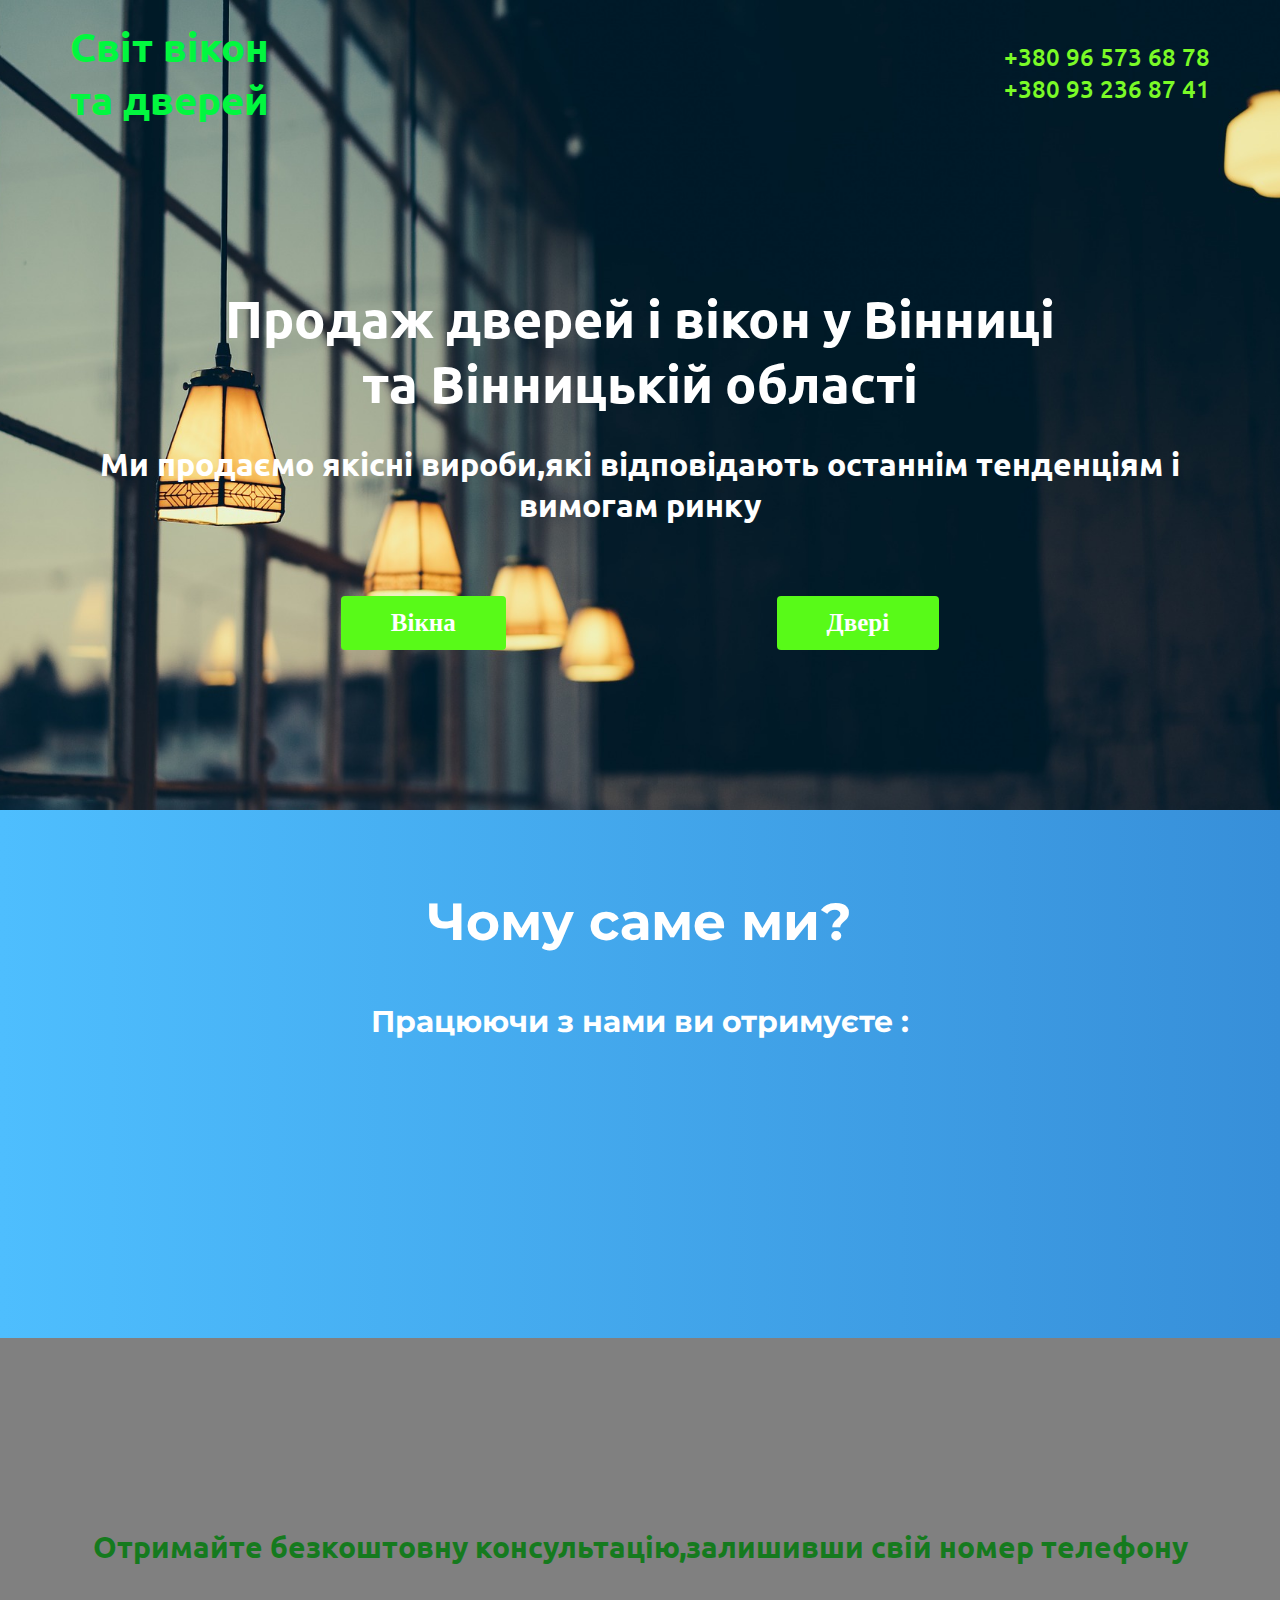
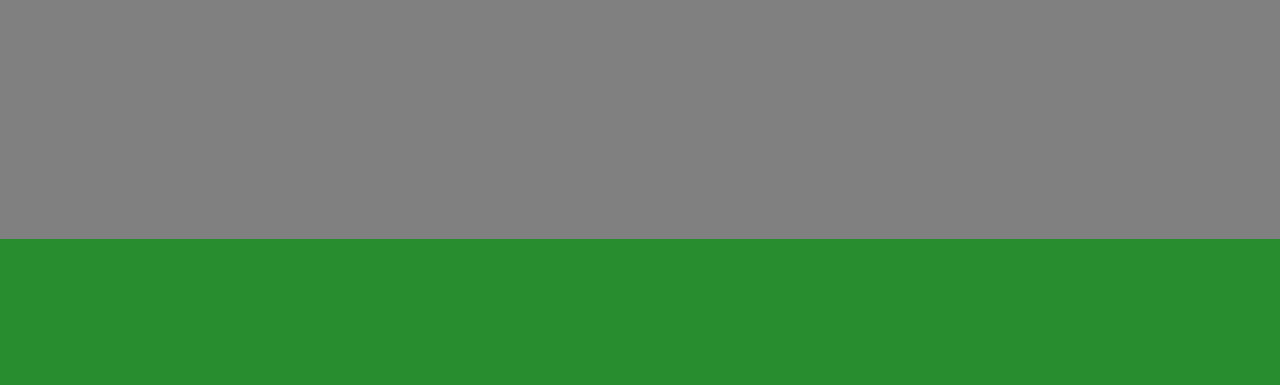
<file: index.html>
<!DOCTYPE html>
<html lang="en">
<head>
    <meta charset="UTF-8">
    <meta name="viewport" content="width=device-width, initial-scale=1.0">
    <meta http-equiv="X-UA-Compatible" content="ie=edge">
    <title>Drei</title>
    <link rel="stylesheet" href="css/animate.css">
    <link rel="stylesheet" href="css/style.css">
    <link href="https://fonts.googleapis.com/css?family=Montserrat:500,700|Ubuntu:400,500,700&display=swap" rel="stylesheet">
</head>
<body>
    <header id="header" class="header">
        <div class="container">
            <div class="header-menu">
                <div class="menu-logo wow bounceIn">
                   <a href="index.html" class="menu-logo wow bounceIn">Світ вікон <br>та дверей</a> 
                </div>
                <div class="menu-phone wow swing">
                    <span class="phone">+380 96 573 68 78</span>
                    <span class="phone">+380 93 236 87 41</span>
                </div>
            </div>
            <div class="header-text wow jackInTheBox">
                Продаж дверей і вікон у Вінниці <br>та Вінницькій області
                <div class="header-text_imp">
                    Ми продаємо якісні вироби,які відповідають останнім тенденціям і вимогам ринку
                </div>
            </div>
            <div class="button-block wow slideInUp">
                <a href="wind.html"><button class="btn door">Вікна</button></a>
                <a href="door.html"><button class="btn casement">Двері</button></a>
                
                
            </div>
        </div>
    </header>
    <section class="advantages">
        <div class="container">
            <div class="adv-title wow rubberBand">
                Чому саме ми?
            </div>
            <div class="adv-imp">
                Працюючи з нами ви отримуєте :
            </div>
            <div class="adv-blocks">
                <div class="adv-block wow slideInLeft">
                    <div class="adv-img">
                        <img src="img/advantages/approval64.png" alt="">
                    </div>
                    <div class="adv-text great">
                        Якість продукції
                    </div>
                </div>
                <div class="adv-block wow slideInLeft">
                    <div class="adv-img">
                            <img src="img/advantages/price.png" alt="">
                        </div>
                        <div class="adv-text">
                            Найприємніші ціни
                        </div>    
                </div>
                <div class="adv-block wow slideInRight">
                    <div class="adv-img">
                            <img src="img/advantages/delivery.png" alt="">
                        </div>
                        <div class="adv-text great">
                            Швидка доставка 
                        </div>
                </div>
                <div class="adv-block wow slideInRight">
                    <div class="adv-img">
                            <img src="img/advantages/alarm.png" alt="">
                        </div>
                        <div class="adv-text">
                            Економія часу
                        </div>
                </div>
            </div>
        </div>
    </section>
    <section class="consulation">
        <div class="container">
            <div class="cons-text wow tada">
                     Отримайте консультацію 
                </div>
                <div class="cons-text_imp">
                     Отримайте безкоштовну консультацію,залишивши свій номер телефону
                </div>
                <form action="#" class="consulation-form wow bounceInUp">
                    <input id="phone" name="phone" type="tel"placeholder="+380634191537" required >
                    <button type="submit" class="cons-btn">Отримати консультацію</button>
                </form>
        </div>
        
    </section>
    <footer class="footer">
        <div class="container">
            <div class="footer-menu">
                <div class="footer-logo wow bounceIn">
                   <a href="index.html" class="footer-logo wow bounceIn">Світ вікон <br>та дверей</a> 
                </div>
                <div class="footer-phone wow swing">
                    <span class="phone foot-phone">+380 96 573 68 78</span>
                    <span class="phone foot-phone">+380 93 236 87 41</span>
                </div>
            </div>
        </div>
    </footer>
    <script src="js/wow.min.js"></script>
    <script>
    new WOW().init();
    </script>
</body>
</html>
</file>
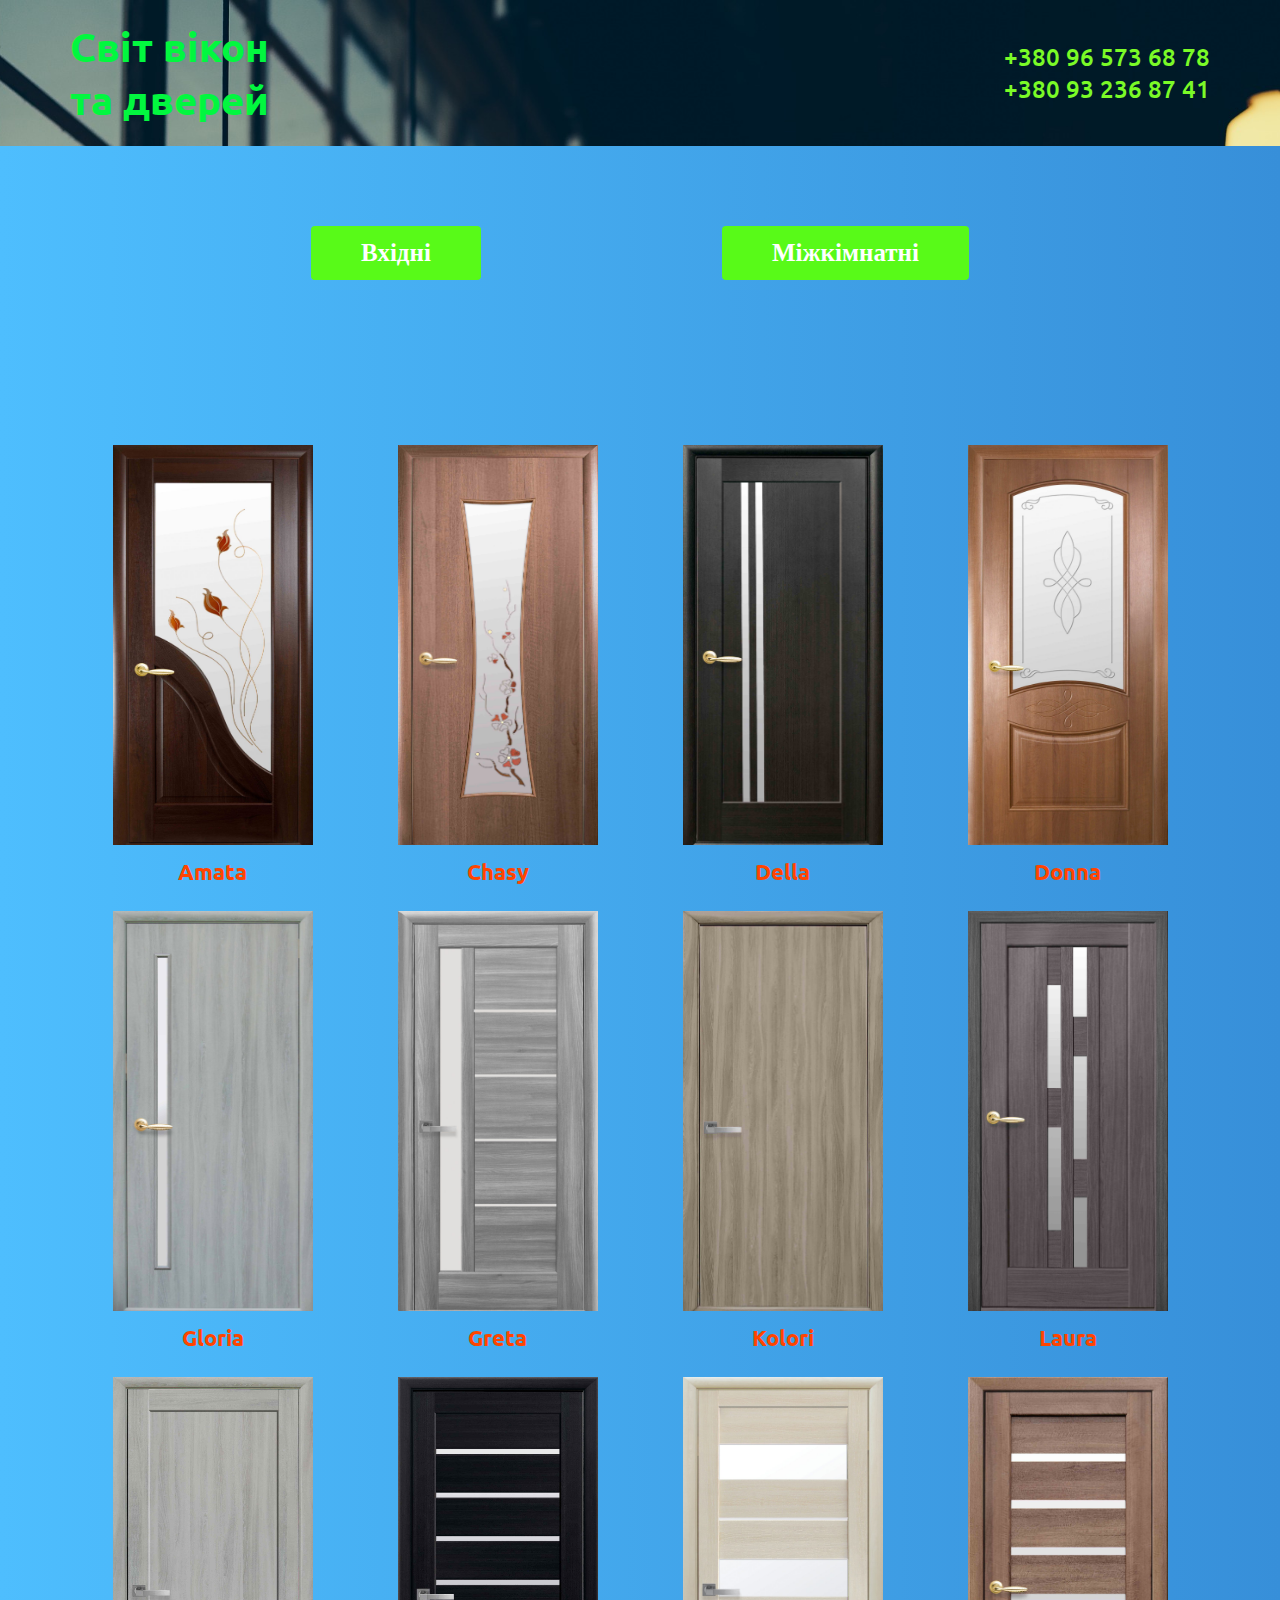
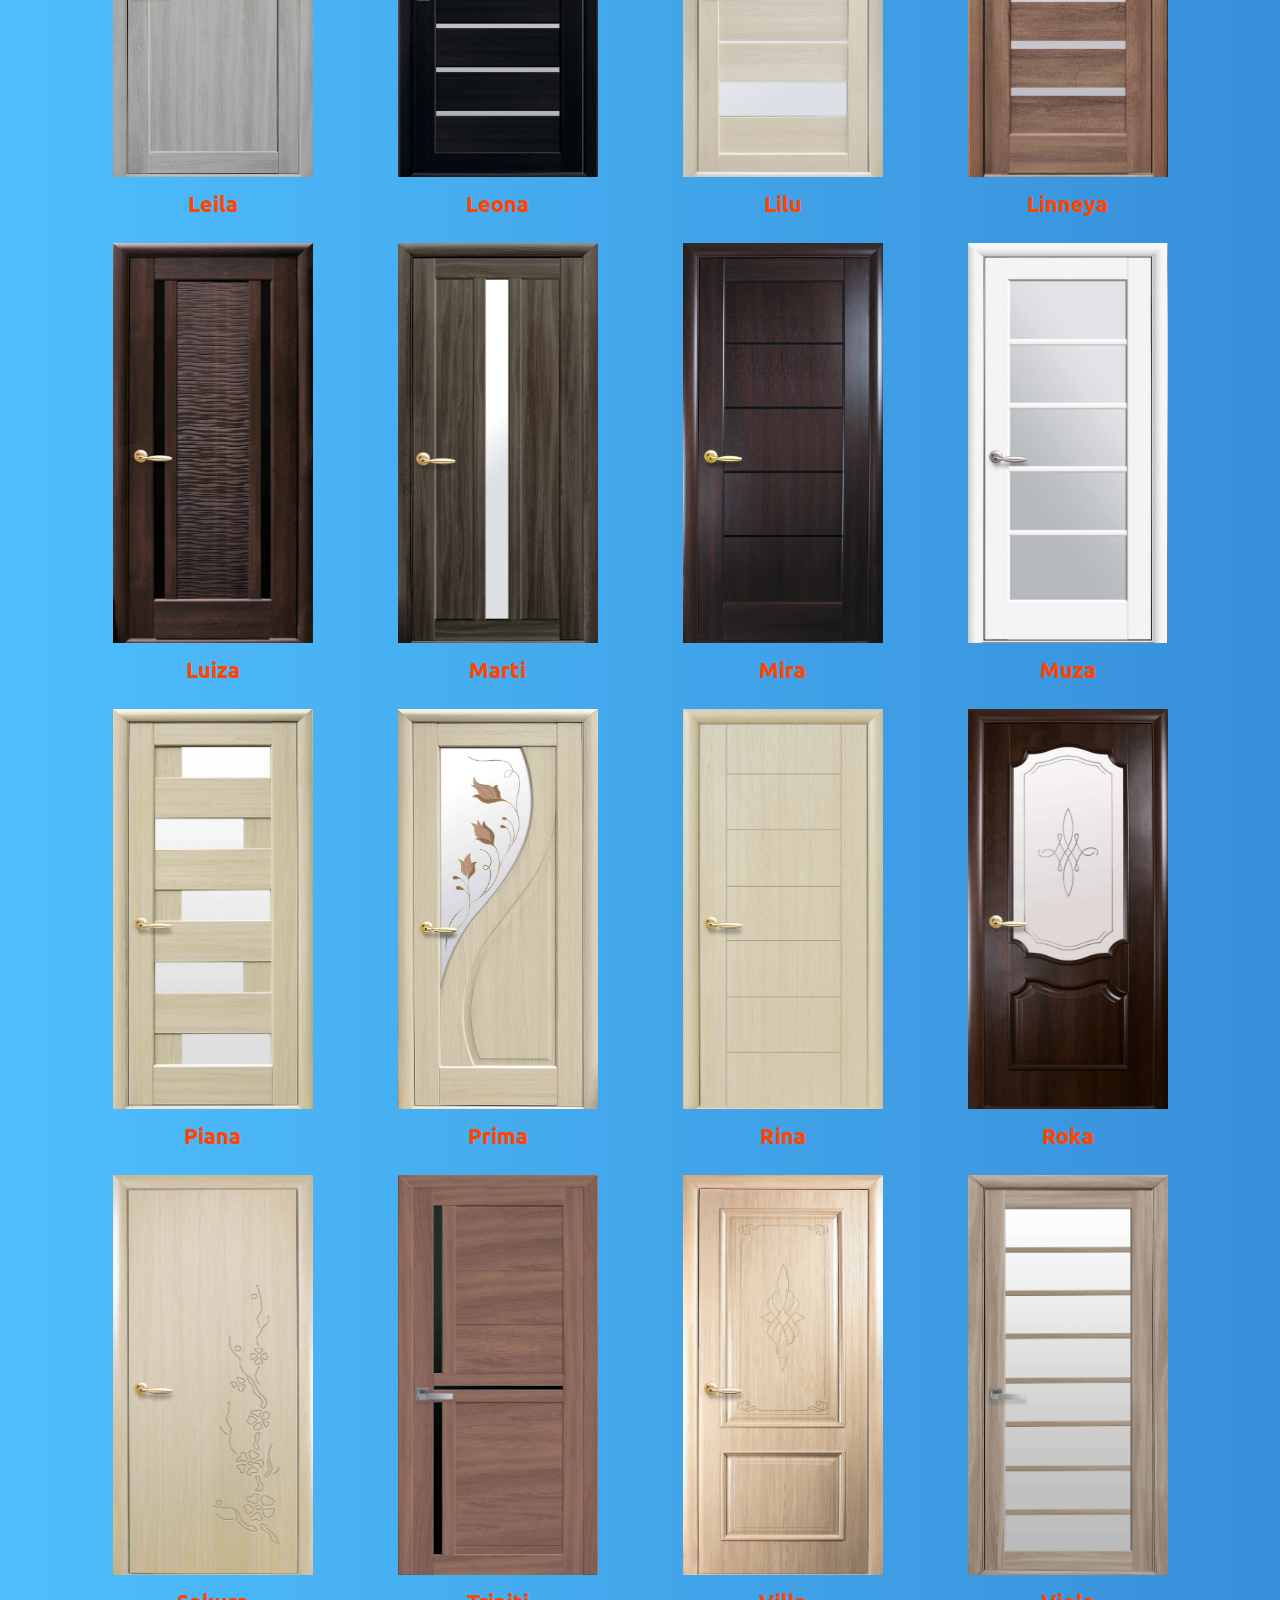
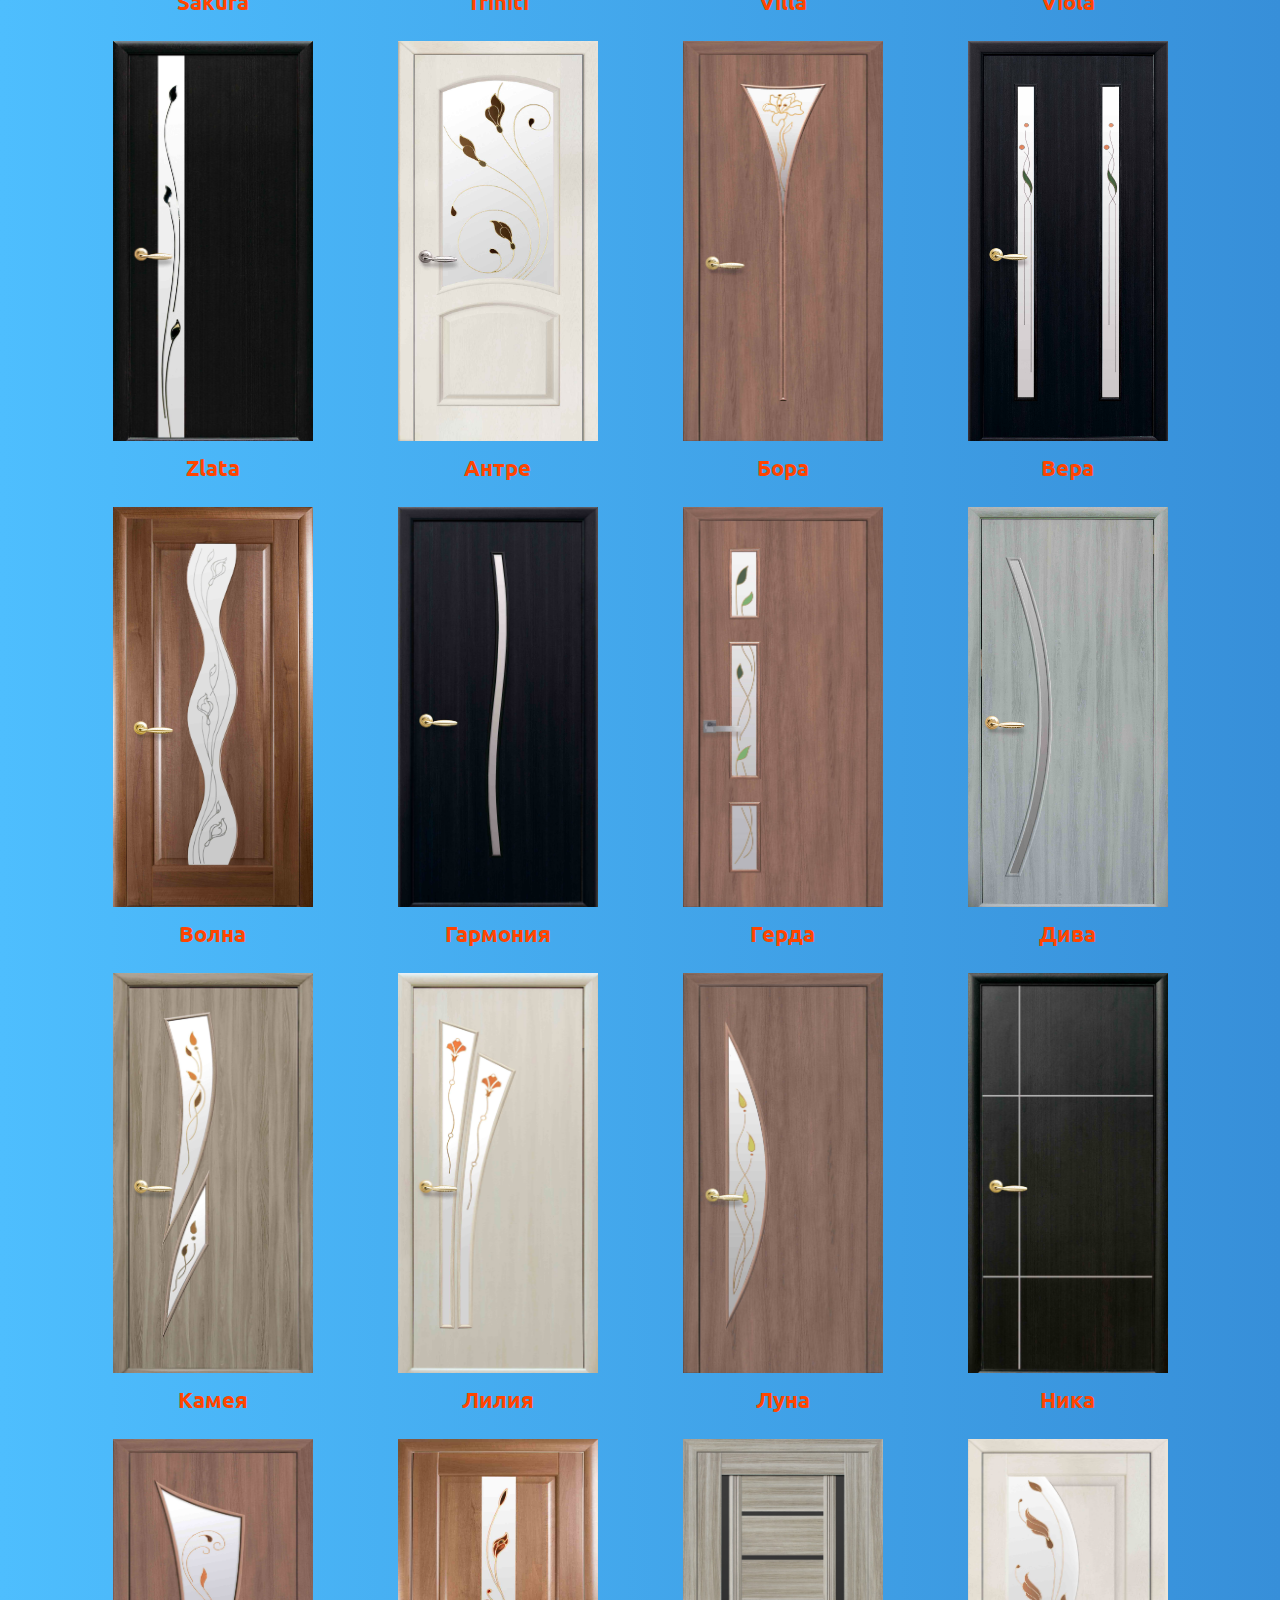
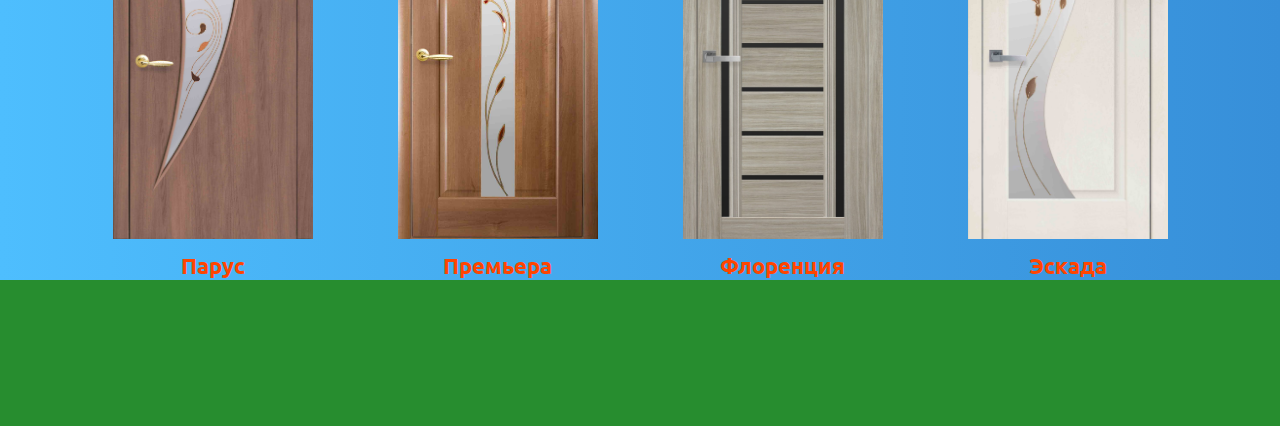
<file: door.html>
<!DOCTYPE html>
<html lang="en">
<head>
    <meta charset="UTF-8">
    <meta name="viewport" content="width=device-width, initial-scale=1.0">
    <meta http-equiv="X-UA-Compatible" content="ie=edge">
    <title>Document</title>
    <link rel="stylesheet" href="css/animate.css">
    <link rel="stylesheet" href="css/style.css">
    <link href="https://fonts.googleapis.com/css?family=Montserrat:500,700|Ubuntu:400,500,700&display=swap" rel="stylesheet">
</head>
<body>
    <header class="header">
        <div class="container">
            <div class="header-menu">
                <div class="menu-logo wow bounceIn">
                    <a href="index.html" class="menu-logo wow bounceIn">Світ вікон <br>та дверей</a> 
                </div>
                <div class="menu-phone wow swing">
                    <span class="phone">+380 96 573 68 78</span>
                    <span class="phone">+380 93 236 87 41</span>
                </div>
            </div>
    </header>
    <section class="door-materials">
        <div class="container">
            <div class="button-block">
                <button class=" btn inlet wow slideInLeft">Вхідні</button>
                <button class=" btn interior wow slideInRight">Міжкімнатні</button>
            </div>
            <div class="interior-door">
                <div class="interior-blocks wow slideInRight">
                    <div class="interior-block">
                        <div class="img-block">
                            <img src="img/interior/Amata.jpg" alt="">
                        </div>
                        <div class="img-decsc">Amata</div>
                    </div>
                    <div class="interior-block">
                            <div class="img-block">
                                    <img src="img/interior/Chasy.jpg" alt="">
                                </div>
                                <div class="img-decsc">Chasy</div>
                    </div>
                    <div class="interior-block">
                            <div class="img-block">
                                    <img src="img/interior/Della.jpg" alt="">
                                </div>
                                <div class="img-decsc">Della</div>
                    </div>
                    <div class="interior-block">
                            <div class="img-block">
                                    <img src="img/interior/Donna.jpg" alt="">
                                </div>
                                <div class="img-decsc">Donna</div>
                    </div>
                    <div class="interior-block">
                            <div class="img-block">
                                    <img src="img/interior/Gloria.jpg" alt="">
                                </div>
                                <div class="img-decsc">Gloria</div>
                    </div>
                    <div class="interior-block">
                            <div class="img-block">
                                    <img src="img/interior/Greta.jpg" alt="">
                                </div>
                                <div class="img-decsc">Greta</div>
                    </div>
                    <div class="interior-block">
                            <div class="img-block">
                                    <img src="img/interior/Kolori.jpg" alt="">
                                </div>
                                <div class="img-decsc">Kolori</div>
                    </div>
                    <div class="interior-block">
                            <div class="img-block">
                                    <img src="img/interior/Laura.jpg" alt="">
                                </div>
                                <div class="img-decsc">Laura</div>
                    </div>
                    <div class="interior-block">
                            <div class="img-block">
                                    <img src="img/interior/Leila.jpg" alt="">
                                </div>
                                <div class="img-decsc">Leila</div>
                    </div>
                    <div class="interior-block">
                            <div class="img-block">
                                    <img src="img/interior/Leona.jpg" alt="">
                                </div>
                                <div class="img-decsc">Leona</div>
                    </div>
                    <div class="interior-block">
                            <div class="img-block">
                                    <img src="img/interior/Lilu.jpg" alt="">
                                </div>
                                <div class="img-decsc">Lilu</div>
                    </div>
                    <div class="interior-block">
                            <div class="img-block">
                                    <img src="img/interior/Linneya.jpg" alt="">
                                </div>
                                <div class="img-decsc">Linneya</div>
                    </div>
                    <div class="interior-block">
                            <div class="img-block">
                                    <img src="img/interior/Luiza.jpg" alt="">
                                </div>
                                <div class="img-decsc">Luiza</div>
                    </div>
                    <div class="interior-block">
                            <div class="img-block">
                                    <img src="img/interior/Marti.jpg" alt="">
                                </div>
                                <div class="img-decsc">Marti</div>
                    </div>
                    <div class="interior-block">
                            <div class="img-block">
                                    <img src="img/interior/Mira.jpg" alt="">
                                </div>
                                <div class="img-decsc">Mira</div>
                    </div>
                    <div class="interior-block">
                            <div class="img-block">
                                    <img src="img/interior/Muza.jpg" alt="">
                                </div>
                                <div class="img-decsc">Muza</div>
                    </div>
                    <div class="interior-block">
                            <div class="img-block">
                                    <img src="img/interior/Piana.jpg" alt="">
                                </div>
                                <div class="img-decsc">Piana</div>
                    </div>
                    <div class="interior-block">
                            <div class="img-block">
                                    <img src="img/interior/Prima.jpg" alt="">
                                </div>
                                <div class="img-decsc">Prima</div>
                    </div>
                    <div class="interior-block">
                            <div class="img-block">
                                    <img src="img/interior/Rina.jpg" alt="">
                                </div>
                                <div class="img-decsc">Rina</div>
                    </div>
                    <div class="interior-block">
                            <div class="img-block">
                                    <img src="img/interior/Roka.jpg" alt="">
                                </div>
                                <div class="img-decsc">Roka</div>
                    </div>
                    <div class="interior-block">
                            <div class="img-block">
                                    <img src="img/interior/Sakura.jpg" alt="">
                                </div>
                                <div class="img-decsc">Sakura</div>
                    </div>
                    <div class="interior-block">
                            <div class="img-block">
                                    <img src="img/interior/Triniti.jpg" alt="">
                                </div>
                                <div class="img-decsc">Triniti</div>
                    </div>
                    <div class="interior-block">
                            <div class="img-block">
                                    <img src="img/interior/Villa.jpg" alt="">
                                </div>
                                <div class="img-decsc">Villa</div>
                    </div>
                    <div class="interior-block">
                           
                        <div class="img-block">
                            <img src="img/interior/Viola.jpg" alt="">
                        </div>
                        <div class="img-decsc">Viola</div>
                    </div>
                    <div class="interior-block">
                        <div class="img-block">
                            <img src="img/interior/Zlata.jpg" alt="">
                        </div>
                        <div class="img-decsc">Zlata</div>
                    </div>
                    <div class="interior-block">
                        <div class="img-block">
                            <img src="img/interior/Антре.jpg" alt="">
                        </div>
                        <div class="img-decsc">Антре</div>
                    </div>
                    <div class="interior-block">
                        <div class="img-block">
                            <img src="img/interior/Бора.jpg" alt="">
                        </div>
                        <div class="img-decsc">Бора</div>
                    </div>
                    <div class="interior-block">
                        <div class="img-block">
                            <img src="img/interior/Вера.jpg" alt="">
                        </div>
                        <div class="img-decsc">Вера</div>
                    </div>
                    <div class="interior-block">
                        <div class="img-block">
                            <img src="img/interior/Волна.jpg" alt="">
                        </div>
                        <div class="img-decsc">Волна</div>
                    </div>
                    <div class="interior-block">
                        <div class="img-block">
                            <img src="img/interior/Гармония.jpg" alt="">
                        </div>
                        <div class="img-decsc">Гармония</div>
                    </div>
                    <div class="interior-block">
                        <div class="img-block">
                            <img src="img/interior/Герда.jpg" alt="">
                        </div>
                        <div class="img-decsc">Герда</div>
                    </div>
                    <div class="interior-block">
                        <div class="img-block">
                            <img src="img/interior/Дива.jpg" alt="">
                        </div>
                        <div class="img-decsc">Дива</div>
                    </div>
                    <div class="interior-block">
                        <div class="img-block">
                            <img src="img/interior/Камея.jpg" alt="">
                        </div>
                        <div class="img-decsc">Камея</div>
                    </div>
                    <div class="interior-block">
                        <div class="img-block">
                            <img src="img/interior/Лилия.jpg" alt="">
                        </div>
                        <div class="img-decsc">Лилия</div>
                    </div>
                    <div class="interior-block">
                        <div class="img-block">
                            <img src="img/interior/Луна.jpg" alt="">
                        </div>
                        <div class="img-decsc">Луна</div>
                    </div>
                    <div class="interior-block">
                        <div class="img-block">
                            <img src="img/interior/Ника.jpg" alt="">
                        </div>
                        <div class="img-decsc">Ника</div>
                    </div>
                    <div class="interior-block">
                        <div class="img-block">
                            <img src="img/interior/Парус.jpg" alt="">
                        </div>
                        <div class="img-decsc">Парус</div>
                    </div>
                    <div class="interior-block">
                        <div class="img-block">
                            <img src="img/interior/Премьера.jpg" alt="">
                        </div>
                        <div class="img-decsc">Премьера</div>
                    </div>
                    <div class="interior-block">
                        <div class="img-block">
                            <img src="img/interior/Флоренция.jpg" alt="">
                        </div>
                        <div class="img-decsc">Флоренция</div>
                    </div>
                    <div class="interior-block">
                        <div class="img-block">
                            <img src="img/interior/Эскада.jpg" alt="">
                        </div>
                        <div class="img-decsc">Эскада</div>
                    </div>
                </div>
            </div>
            <div class="inlet-block hide wow slideInLeft">
                <div class="block-img">
                    <img src="img/таримус/Каталог Тарімус_Страница_07.jpg" alt="">
                </div>
            </div>
            <div class="inlet-block hide">
                <div class="block-img">
                    <img src="img/таримус/Каталог Тарімус_Страница_08.jpg" alt="">
                </div>
            </div>
            <div class="inlet-block hide">
                <div class="block-img">
                    <img src="img/таримус/Каталог Тарімус_Страница_09.jpg" alt="">
                </div>
            </div>
            <div class="inlet-block hide">
                <div class="block-img">
                    <img src="img/таримус/Каталог Тарімус_Страница_10.jpg" alt="">
                </div>
            </div>
            <div class="inlet-block hide">
                <div class="block-img">
                    <img src="img/таримус/Каталог Тарімус_Страница_11.jpg" alt="">
                </div>
            </div>
            <div class="inlet-block hide">
                <div class="block-img">
                    <img src="img/таримус/Каталог Тарімус_Страница_12.jpg" alt="">
                </div>
            </div>
            <div class="inlet-block hide">
                <div class="block-img">
                    <img src="img/таримус/Каталог Тарімус_Страница_13.jpg" alt="">
                </div>
            </div>
            <div class="inlet-block hide">
                <div class="block-img">
                    <img src="img/таримус/Каталог Тарімус_Страница_14.jpg" alt="">
                </div>
            </div>
            <div class="inlet-block hide">
                <div class="block-img">
                    <img src="img/таримус/Каталог Тарімус_Страница_15.jpg" alt="">
                </div>
            </div>
            <div class="inlet-block hide">
                <div class="block-img">
                    <img src="img/таримус/Каталог Тарімус_Страница_16.jpg" alt="">
                </div>
            </div>
            <div class="inlet-block hide">
                <div class="block-img">
                    <img src="img/таримус/Каталог Тарімус_Страница_17.jpg" alt="">
                </div>
            </div>
            <div class="inlet-block hide">
                <div class="block-img">
                    <img src="img/таримус/Каталог Тарімус_Страница_18.jpg" alt="">
                </div>
            </div>
            <div class="inlet-block hide">
                <div class="block-img">
                    <img src="img/таримус/Каталог Тарімус_Страница_19.jpg" alt="">
                </div>
            </div>
            <div class="inlet-block hide">
                <div class="block-img">
                    <img src="img/таримус/Каталог Тарімус_Страница_20.jpg" alt="">
                </div>
            </div>
            <div class="inlet-block hide">
                <div class="block-img">
                    <img src="img/таримус/Каталог Тарімус_Страница_21.jpg" alt="">
                </div>
            </div>
            <div class="inlet-block hide">
                <div class="block-img">
                    <img src="img/таримус/Каталог Тарімус_Страница_22.jpg" alt="">
                </div>
            </div>
            <div class="inlet-block hide">
                <div class="block-img">
                    <img src="img/таримус/Каталог Тарімус_Страница_23.jpg" alt="">
                </div>
            </div>
            <div class="inlet-block hide">
                <div class="block-img">
                    <img src="img/таримус/Каталог Тарімус_Страница_24.jpg" alt="">
                </div>
            </div>
            <div class="inlet-block hide">
                <div class="block-img">
                    <img src="img/таримус/Каталог Тарімус_Страница_25.jpg" alt="">
                </div>
            </div>
            <div class="inlet-block hide">
                <div class="block-img">
                    <img src="img/таримус/Каталог Тарімус_Страница_26.jpg" alt="">
                </div>
            </div>
            <div class="inlet-block hide">
                <div class="block-img">
                    <img src="img/таримус/Каталог Тарімус_Страница_27.jpg" alt="">
                </div>
            </div>
            <div class="inlet-block hide">
                <div class="block-img">
                    <img src="img/таримус/Каталог Тарімус_Страница_28.jpg" alt="">
                </div>
            </div>
            <div class="inlet-block hide">
                <div class="block-img">
                    <img src="img/таримус/Каталог Тарімус_Страница_29.jpg" alt="">
                </div>
            </div>
            <div class="inlet-block hide">
                <div class="block-img">
                    <img src="img/таримус/Каталог Тарімус_Страница_30.jpg" alt="">
                </div>
            </div>
            <div class="inlet-block hide">
                <div class="block-img">
                    <img src="img/таримус/Каталог Тарімус_Страница_31.jpg" alt="">
                </div>
            </div>
            <div class="inlet-block hide">
                <div class="block-img">
                    <img src="img/таримус/Каталог Тарімус_Страница_32.jpg" alt="">
                </div>
            </div>
            <div class="inlet-block hide">
                <div class="block-img">
                    <img src="img/таримус/Каталог Тарімус_Страница_33.jpg" alt="">
                </div>
            </div>
            <div class="inlet-block hide">
                <div class="block-img">
                    <img src="img/таримус/Каталог Тарімус_Страница_35.jpg" alt="">
                </div>
            </div>
            <div class="inlet-block hide">
                <div class="block-img">
                    <img src="img/таримус/Каталог Тарімус_Страница_36.jpg" alt="">
                </div>
            </div>
            <div class="inlet-block hide">
                <div class="block-img">
                    <img src="img/таримус/Каталог Тарімус_Страница_37.jpg" alt="">
                </div>
            </div>
            <div class="inlet-block hide">
                <div class="block-img">
                    <img src="img/таримус/Каталог Тарімус_Страница_38.jpg" alt="">
                </div>
            </div>
            <div class="inlet-block hide">
                <div class="block-img">
                    <img src="img/таримус/Каталог Тарімус_Страница_39.jpg" alt="">
                </div>
            </div>
            <div class="inlet-block hide">
                <div class="block-img">
                    <img src="img/таримус/Каталог Тарімус_Страница_40.jpg" alt="">
                </div>
            </div>
            <div class="inlet-block hide">
                <div class="block-img">
                    <img src="img/таримус/Каталог Тарімус_Страница_41.jpg" alt="">
                </div>
            </div>
            <div class="inlet-block hide">
                <div class="block-img">
                    <img src="img/таримус/Каталог Тарімус_Страница_42.jpg" alt="">
                </div>
            </div>
            <div class="inlet-block hide">
                <div class="block-img">
                    <img src="img/таримус/Каталог Тарімус_Страница_43.jpg" alt="">
                </div>
            </div>
            <div class="inlet-block hide">
                <div class="block-img">
                    <img src="img/таримус/Каталог Тарімус_Страница_44.jpg" alt="">
                </div>
            </div>
            <div class="inlet-block hide">
                <div class="block-img">
                    <img src="img/таримус/Каталог Тарімус_Страница_45.jpg" alt="">
                </div>
            </div>
            <div class="inlet-block hide">
                <div class="block-img">
                    <img src="img/таримус/Каталог Тарімус_Страница_46.jpg" alt="">
                </div>
            </div>
            <div class="inlet-block hide">
                <div class="block-img">
                    <img src="img/таримус/Каталог Тарімус_Страница_47.jpg" alt="">
                </div>
            </div>
            <div class="inlet-block hide">
                <div class="block-img">
                    <img src="img/таримус/Царга.jpg" alt="">
                </div>
            </div>
            <div class="inlet-block hide">
                <div class="block-img">
                    <img src="img/таримус/Патина.jpg" alt="">
                </div>
            </div>
        </div>
        
        
    </section>
<footer class="footer">
    <div class="container">
        <div class="footer-menu">
            <div class="footer-logo wow bounceIn">
                <a href="index.html" class="footer-logo wow bounceIn">Світ вікон <br>та дверей</a>
            </div>
            <div class="footer-phone wow swing">
                <span class="phone foot-phone">+380 96 573 68 78</span>
                <span class="phone foot-phone">+380 93 236 87 41</span>
            </div>
        </div>
    </div>
</footer>
    <script src="js/script.js"></script>
    <script src="js/wow.min.js"></script>
    <script>
    new WOW().init();
    </script>
</body>
</html>
</file>
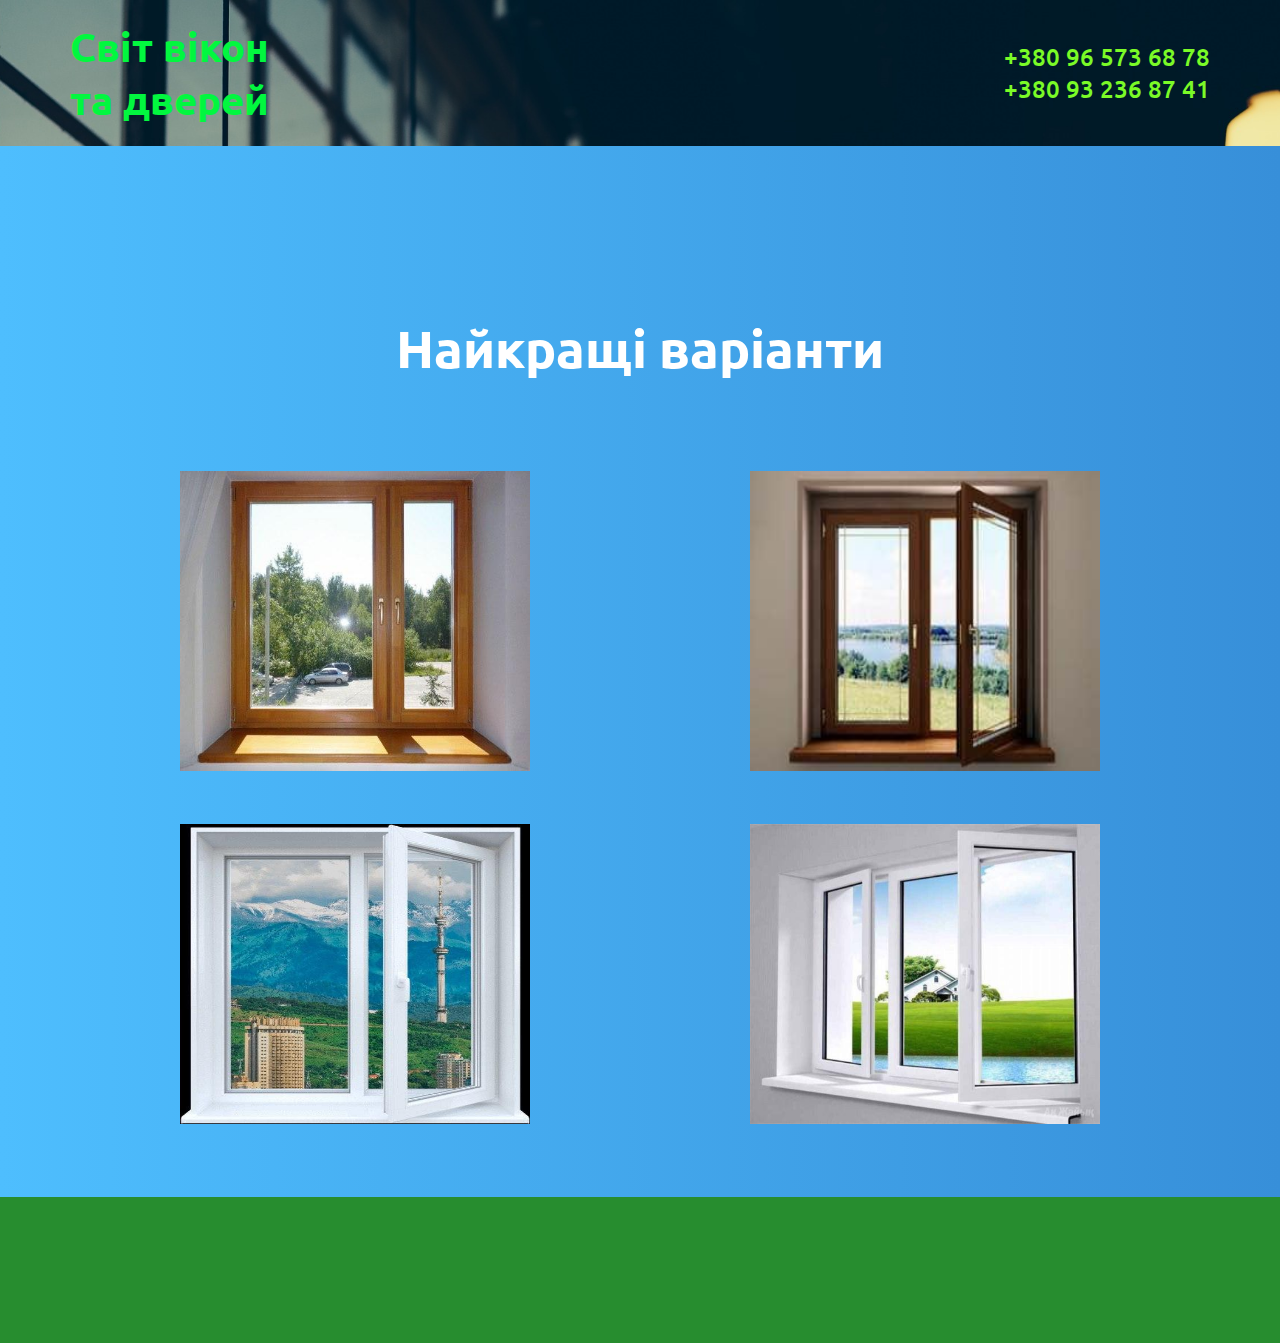
<file: wind.html>
<!DOCTYPE html>
<html lang="en">
<head>
    <meta charset="UTF-8">
    <meta name="viewport" content="width=device-width, initial-scale=1.0">
    <meta http-equiv="X-UA-Compatible" content="ie=edge">
    <title>Document</title>
    <link rel="stylesheet" href="css/animate.css">
    <link rel="stylesheet" href="css/style.css">
    <link href="https://fonts.googleapis.com/css?family=Montserrat:500,700|Ubuntu:400,500,700&display=swap" rel="stylesheet">
</head>
<body>
    <header class="header" id="header">
        <div class="container">
            <div class="header-menu">
                <div class="menu-logo wow bounceIn">
                   <a href="index.html" class="menu-logo wow bounceIn">Світ вікон <br>та дверей</a> 
                </div>
                <div class="menu-phone wow swing">
                    <span class="phone">+380 96 573 68 78</span>
                    <span class="phone">+380 93 236 87 41</span>
                </div>
            </div>
        </div>
    </header>
    <section class="wind">
        <div class="container">
                <h1 class="wind-descr">Найкращі варіанти</h1>
            <div class="wind-blocks">
                <div class="wind-block">
                    <img src="img/window/photo_2019-11-23_16-53-48.jpg" alt="">
                </div>
                <div class="wind-block">
                    <img src="img/window/photo_2019-11-23_16-53-50.jpg" alt="">
                </div>
                <div class="wind-block">
                    <img src="img/window/photo_2019-11-23_16-53-52.jpg" alt="">
                </div>
                <div class="wind-block">
                    <img src="img/window/photo_2019-11-23_16-53-55.jpg" alt="">
                </div>
            </div>
        </div>
    </section>
    <footer class="footer">
            <div class="container">
                <div class="footer-menu">
                    <div class="footer-logo wow bounceIn">
                       <a href="index.html" class="footer-logo wow bounceIn">Світ вікон <br>та дверей</a> 
                    </div>
                    <div class="footer-phone wow swing">
                        <span class="phone foot-phone">+380 96 573 68 78</span>
                        <span class="phone foot-phone">+380 93 236 87 41</span>
                    </div>
                </div>
            </div>
        </footer>

    <script src="js/wow.min.js"></script>
    <script>
    new WOW().init();
    </script>
</body>
</html>
</file>
<file: css/style.css>
body{
    font-family: 'Ubuntu', sans-serif;
    padding: 0;
    margin: 0;
}
div, p, input, button, form, span, a, ul, li {
	box-sizing: border-box;
}

h1, h2, h3, h4, h5, h6 {
	margin: 0;
	font-family: 'Ubuntu', sans-serif;
}
.container{
    width: 1140px;
    margin: 0 auto;
}
.hide{
    display: none;
}
.show{
    display: block;
}
.header{
    padding-bottom: 20px;
    background: url(../img/bright-1851267_1920.jpg) ;
    background-position: center center ;
  
  /* Фоновое изображение не повторяется */
  background-repeat: no-repeat;
  
  /* Фоновое изображение зафиксировано в окне просмотра, поэтому оно не смещается, когда высота контента больше высоты изображения */
  background-attachment: fixed;
  
  /* Вот что позволяет фоновому изображению подстраиваться под размер контейнера */
  background-size: cover;
  
  /* Устанавливает фоновый цвет, который будет отображаться, пока загружается фоновое изображение */
  background-color: #464646;

    text-align: center;
    
}
.header-menu{
    padding-top: 20px;
    display: flex;
    justify-content: space-between;
    align-items: center;
}
.menu-logo{
    text-decoration: none;
    color: rgb(2, 247, 63);
    font-family: Ubuntu;
    font-size: 40px;
    font-weight: 700;
}
.menu-phone{
    display: flex;
    flex-direction: column;
    align-items: center;
    
}
.phone{
    color: rgb(123, 250, 39);
    font-family: Ubuntu;
    font-size: 24px;
    font-weight: 500;
    cursor:pointer;
}
.phone:hover{
    color:orangered;
}
.header-text{
    margin-top: 160px;
    font-family: Ubuntu;
    font-size: 52px;
    font-weight: 700;
    color: #fff;
}
.header-text_imp{
    margin-top: 28px;
    font-family: Ubuntu;
    font-size: 32px;
    font-weight: 700;
    color: #fff;
}
.button-block{
    margin-top: 70px;
    display: flex;
    justify-content: space-evenly;
    
}
.btn{
    margin-bottom: 140px;
    color: #fff;
    font-family: "Montserrat - Black";
    font-size: 25px;
    font-weight: 700;
    line-height: 25px;
    background-color: #58fa18;
    padding: 14px 50px 15px 50px;
    border: none;
    border-radius: 4px;
    font-weight: bold;
    transition: all 0.6s ease;
    cursor: pointer;
}

.btn:hover{
    background-color:orangered;
}
.advantages{
    background: rgba(78,190,254,1);
    background: -moz-linear-gradient(left, rgba(78,190,254,1) 0%, rgba(55,143,217,1) 100%);
    background: -webkit-gradient(left top, right top, color-stop(0%, rgba(78,190,254,1)), color-stop(100%, rgba(55,143,217,1)));
    background: -webkit-linear-gradient(left, rgba(78,190,254,1) 0%, rgba(55,143,217,1) 100%);
    background: -o-linear-gradient(left, rgba(78,190,254,1) 0%, rgba(55,143,217,1) 100%);
    background: -ms-linear-gradient(left, rgba(78,190,254,1) 0%, rgba(55,143,217,1) 100%);
    background: linear-gradient(to right, rgba(78,190,254,1) 0%, rgba(55,143,217,1) 100%);
    filter: progid:DXImageTransform.Microsoft.gradient( startColorstr='#4ebefe', endColorstr='#378fd9', GradientType=1 );

    padding-top: 80px;
    padding-bottom: 80px;
    background-color:red;
    font-family: 'Montserrat', sans-serif;
    text-align: center;
}
.adv-blocks{
    display: flex;
    justify-content: space-around;
    align-items: center;
    flex-wrap: wrap;
}
/* .adv-block{
   flex-basis: 25%;
} */
.adv-block img{
    width: 110px;
    height: 100px;
    
}
.adv-title{
    color: #fff;
    font-size: 52px;
    font-weight: 700;
}

.adv-imp{
    color: #fff;
    padding-top: 50px;
    font-size: 30px;
    font-weight: 700;
}
.adv-blocks{
    padding-top: 60px;
}
.adv-text{
    padding-top: 31px;
    color: #201b2d;
    font-size: 19px;
    font-weight: 700;
    color: #fff;
}
.great{
    color: rgba(2, 122, 12, 0.856);
}
.consulation{
    background: url(../img/door-3299119_1920.jpg);
    background-position: center center;
  
  /* Фоновое изображение не повторяется */
  background-repeat: no-repeat;
  
  /* Фоновое изображение зафиксировано в окне просмотра, поэтому оно не смещается, когда высота контента больше высоты изображения */
  background-attachment: fixed;
  
  /* Вот что позволяет фоновому изображению подстраиваться под размер контейнера */
  background-size: cover;
  
  /* Устанавливает фоновый цвет, который будет отображаться, пока загружается фоновое изображение */
  background-color: #464646;
    padding-top: 75px;
    padding-bottom: 75px;
    background-color: grey;
    text-align: center;
}

.cons-text{
    color: rgba(2, 122, 12, 0.856);
    font-size: 52px;
    font-weight: 700;
}
.cons-text_imp{
    color: rgba(2, 122, 12, 0.856);
    padding-top: 50px;
    font-size: 30px;
    font-weight: 700;
}
.consulation-form{
    padding-top: 40px;
    display: flex;
    flex-direction: column;
    justify-content: space-evenly;
    align-items: center;
}

input{
    width: 445px;
    height: 56px;
    margin-top: 17px;
    font-size: 28px;
    border-radius: 8px;
    background-color: #fff;
    border: none;
    letter-spacing: 0.1rem;
    border-bottom: 3px solid  rgba(2, 122, 12, 0.856);;
    color: rgba(2, 122, 12, 0.856);
    text-align: center;
    color:black;
}
.cons-btn{
    margin-top: 40px;
    color: #fff;
    font-family: "Montserrat - Black";
    font-size: 25px;
    font-weight: 700;
    line-height: 16px;
    background-color: rgba(2, 122, 12, 0.856);
    padding: 14px 20px 15px 20px;
    border: none;
    border-radius: 4px;
    font-weight: bold;
    cursor: pointer;

}
.footer{
    padding-top: 20px;
    padding-bottom: 20px;
    background: rgba(2, 122, 12, 0.856);
}
.footer-menu{
    display: flex;
    justify-content: space-between;
    align-items: center;
}
.footer-logo{
    text-decoration: none;
    color:#fff;
    font-family: Ubuntu;
    font-size: 40px;
    font-weight: 700;
}
.footer-phone{
    display: flex;
    flex-direction: column;
    align-items: center;
}
.foot-phone{
    color:#fff;
    cursor: pointer;
}
.foot-phone:hover{
    color:orangered;
}
.door-materials{
    text-align: center;
    padding-top: 10px;
    background: rgba(78,190,254,1);
    background: -moz-linear-gradient(left, rgba(78,190,254,1) 0%, rgba(55,143,217,1) 100%);
    background: -webkit-gradient(left top, right top, color-stop(0%, rgba(78,190,254,1)), color-stop(100%, rgba(55,143,217,1)));
    background: -webkit-linear-gradient(left, rgba(78,190,254,1) 0%, rgba(55,143,217,1) 100%);
    background: -o-linear-gradient(left, rgba(78,190,254,1) 0%, rgba(55,143,217,1) 100%);
    background: -ms-linear-gradient(left, rgba(78,190,254,1) 0%, rgba(55,143,217,1) 100%);
    background: linear-gradient(to right, rgba(78,190,254,1) 0%, rgba(55,143,217,1) 100%);
    filter: progid:DXImageTransform.Microsoft.gradient( startColorstr='#4ebefe', endColorstr='#378fd9', GradientType=1 );
}
.interior-blocks{
    display: flex;
    flex-direction: row;
    justify-content: space-around;
    align-items: center;
    flex-wrap: wrap;
}
.interior-block{
    padding-top: 25px;
    flex-basis: 25%;
}
.img-block img{
    cursor: pointer;
    width: 200px;
    height: 400px;
}
.img-decsc{
    padding-top: 10px;
    font-family: 'Ubuntu', sans-serif;
    color: orangered;
    font-size: 22px;
    font-weight: 700;
}
.block-img img{
    width: 100%;
}
.wind{
    text-align: center;
    padding-top: 70px;
    padding-bottom: 70px;
    padding-top: 10px;
    background: rgba(78,190,254,1);
    background: -moz-linear-gradient(left, rgba(78,190,254,1) 0%, rgba(55,143,217,1) 100%);
    background: -webkit-gradient(left top, right top, color-stop(0%, rgba(78,190,254,1)), color-stop(100%, rgba(55,143,217,1)));
    background: -webkit-linear-gradient(left, rgba(78,190,254,1) 0%, rgba(55,143,217,1) 100%);
    background: -o-linear-gradient(left, rgba(78,190,254,1) 0%, rgba(55,143,217,1) 100%);
    background: -ms-linear-gradient(left, rgba(78,190,254,1) 0%, rgba(55,143,217,1) 100%);
    background: linear-gradient(to right, rgba(78,190,254,1) 0%, rgba(55,143,217,1) 100%);
    filter: progid:DXImageTransform.Microsoft.gradient( startColorstr='#4ebefe', endColorstr='#378fd9', GradientType=1 );
}
.wind-blocks{
    padding-top: 40px;
    display: flex;
    justify-content: space-around;
    align-items: center;
    flex-wrap: wrap;;
}
.wind-block{
    flex-basis: 50%;
    padding-top: 50px;
}
.wind-block img{
    width:350px;
    height:300px;
}
.wind-descr{
    margin-top: 160px;
    font-family: Ubuntu;
    font-size: 52px;
    font-weight: 700;
    color: #fff;
}


@media screen and (max-width: 1200px){
    .container{
        width: 960px;
    }
    .header-text{
        margin-top: 90px;
        font-size: 40px;
    }
    .header-text_imp{
        font-size: 24px;
    }
  
}
@media screen and (max-width: 992px){
    .container{
        width: 720px;
    }
    .adv-block{
        flex-basis: 50%;
        padding-top: 20px;
     }
}
@media screen and (max-width: 768px){
    .container{
        width: 540px;
    }
    .menu-logo{
        font-size: 34px;
    }
    .phone{
        font-size: 20px;
    }
    .header-text{
        font-size: 30px;
    }
    .header-text_imp{
        font-size: 18px;
    }
    .btn{
        margin-bottom: 60px;
        color: #fff;
        font-family: "Montserrat - Black";
        font-size: 20px;
        font-weight: 700;
        line-height: 25px;
        background-color: #58fa18;
        padding: 10px 35px 11px 35px;
        border: none;
        border-radius: 4px;
        font-weight: bold;
        transition: all 0.6s ease;
    }
    .adv-title{
        font-size: 30px;
    }
    .adv-imp{
        font-size: 18px;
    }
    .adv-text{
        padding-top: 14px;
        color: #201b2d;
        font-size: 14px;
        font-weight: 500;
        color:#fff;
    }
    .cons-text{
        font-size: 38px;
        font-weight: 700;
    }
    .cons-text_imp{
        color: rgba(2, 122, 12, 0.856);
        padding-top: 30px;
        font-size: 24px;
        font-weight: 700;
    }
    .cons-btn{
        font-size: 22px;
        font-weight: 500;
    }
    input{
        width: 345px;
        height: 56px;
        margin-top: 15px;
        font-size: 24px;
    }
    .footer-logo{
        font-size: 34px;
    }
    .wind-block img{
        width: 200px;
        height: 200px;
    }
    
    

}
@media screen and (max-width: 576px){
    .container{
        width: 260px;
    }
    .menu-logo{
        font-size: 20px;
    }
    .phone{
        font-size: 14px;
    }
    .header-text{
        font-size: 24px;
    }
    .header-text_imp{
        font-size: 16px;
    }
    .btn{
        margin-bottom: 60px;
        color: #fff;
        font-family: "Montserrat - Black";
        font-size: 16px;
        font-weight: 500;
        line-height: 25px;
        background-color: #58fa18;
        padding: 8px 32px 9px 32px;
        border: none;
        border-radius: 4px;
        font-weight: bold;
        transition: all 0.6s ease;
    }
    .adv-title{
        font-size: 26px;
    }
    .adv-imp{
        font-size: 16px;
    }
    .adv-text{
        padding-top: 8px;
        color: #201b2d;
        font-size: 12px;
        font-weight: 500;
        color:#fff;
    }
    .adv-blocks{
        padding-top: 10px;
    }
    .adv-block{
        flex-basis: 100%;
    }
    .advantages{
      padding-top: 40px;
      padding-bottom: 40px;
    }
    .cons-text{
        
        font-size: 38px;
        font-weight: 700;
    }
    .cons-text_imp{
        
        padding-top: 30px;
        font-size: 20px;
        font-weight: 700;
    }
    .cons-btn{
        font-size: 18px;
        font-weight: 500;
    }
    input{
        
        width: 245px;
        height: 56px;
        margin-top: 15px;
        font-size: 24px;
    }
    .footer-logo{
            font-size: 20px;
    }
    .img-block img{
        cursor: pointer;
        width: 100px;
        height: 200px;
    }
    .img-decsc{
        font-size: 12px;
    }

}
</file>
